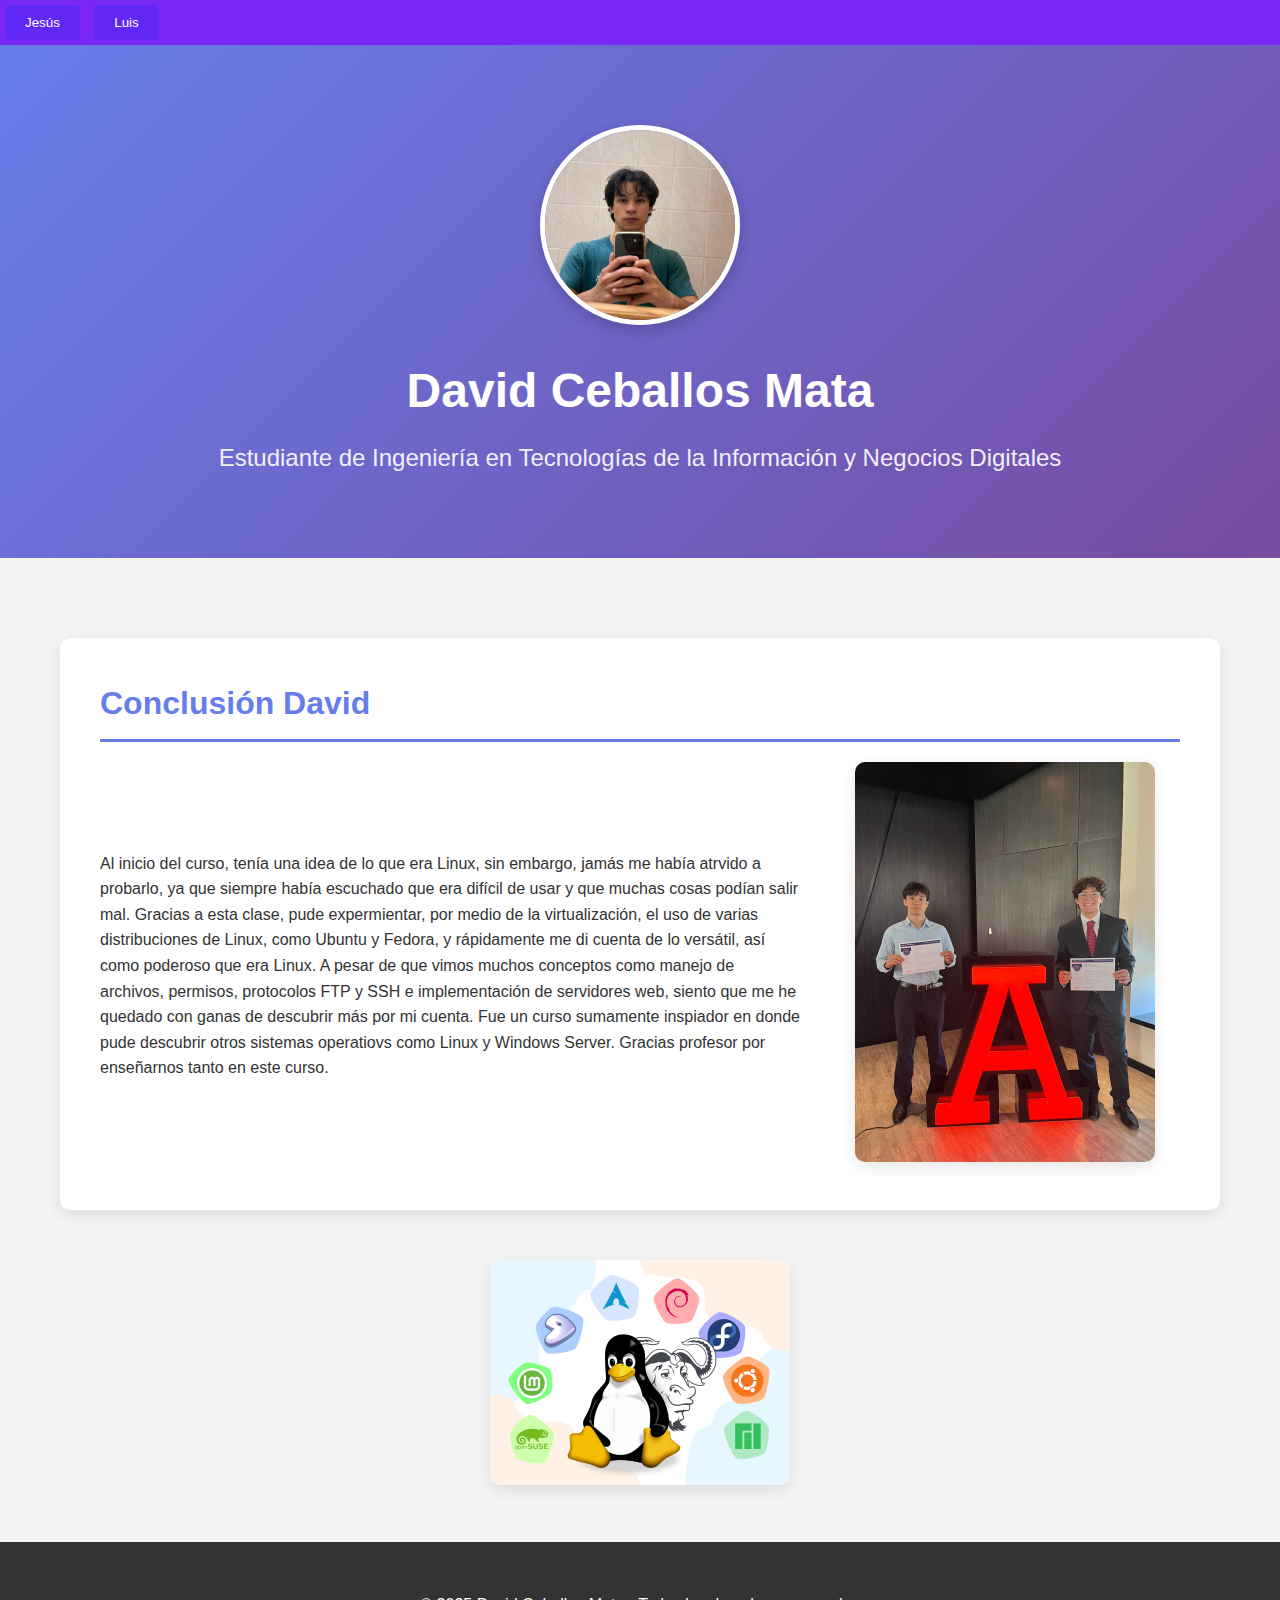
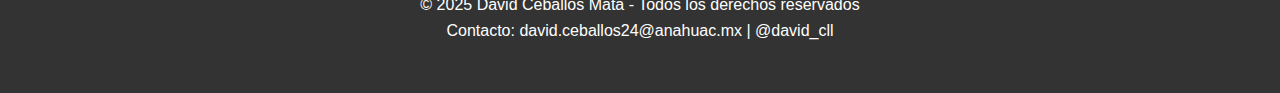
<file: davidPag/index.html>
<!DOCTYPE html>
<html lang="es">
<head>
    <meta charset="UTF-8">
    <meta name="viewport" content="width=device-width, initial-scale=1.0">
    <title>Conclusión Personal David</title>
    <!-- Vinculamos el CSS externo -->
    <link rel="stylesheet" href="../styles.css">
</head>
<body>
    <nav>
      <button onclick="location.href='../jesusPag/'">Jesús</button>
      <button onclick="location.href='../luisPag/'">Luis</button>
    </nav>
    <header>
        <div class="container">
            <img src="david01.jpg" alt="Mi foto de perfil" class="profile-img">
            <h1>David Ceballos Mata</h1>
            <p class="subtitle">Estudiante de Ingeniería en Tecnologías de la Información y Negocios Digitales</p>
        </div>
    </header>

    <div class="container">
        <!-- Sección Sobre Mí -->
        <section id="about">
            <h2>Conclusión David</h2>
            <div class="about-content">
                <div class="about-text">
                    <p>
                        Al inicio del curso, tenía una idea de lo que era Linux, sin embargo, jamás me había atrvido a probarlo, ya que siempre había escuchado que era difícil de usar y que muchas cosas podían salir mal.
                        Gracias a esta clase, pude expermientar, por medio de la virtualización, el uso de varias distribuciones de Linux, como Ubuntu y Fedora, y rápidamente me di cuenta de lo versátil, así como poderoso que era Linux.
                        A pesar de que vimos muchos conceptos como manejo de archivos, permisos, protocolos FTP y SSH e implementación de servidores web, siento que me he quedado con ganas de descubrir más por mi cuenta. Fue un curso sumamente inspiador 
                        en donde pude descubrir otros sistemas operatiovs como Linux y Windows Server. Gracias profesor por enseñarnos tanto en este curso.
                    </p>
                </div>
                <div class="about-image">
                    <img src="david02.jpg" alt="Foto sobre mí">
                </div>
            </div>
        </section>

        <!-- Sección Mis Ambiciones -->

        <!-- Galería de Fotos -->

    </div>
    <div class="about-image">
        <img src="Gnu-linux-distro-logos.svg.png" alt="Foto sobre mí">
    </div>
    <footer>
        <div class="container">
            <p>© 2025 David Ceballos Mata - Todos los derechos reservados</p>
            <p>Contacto: david.ceballos24@anahuac.mx | @david_cll</p>
        </div>
    </footer>
</body>
</html>
</file>
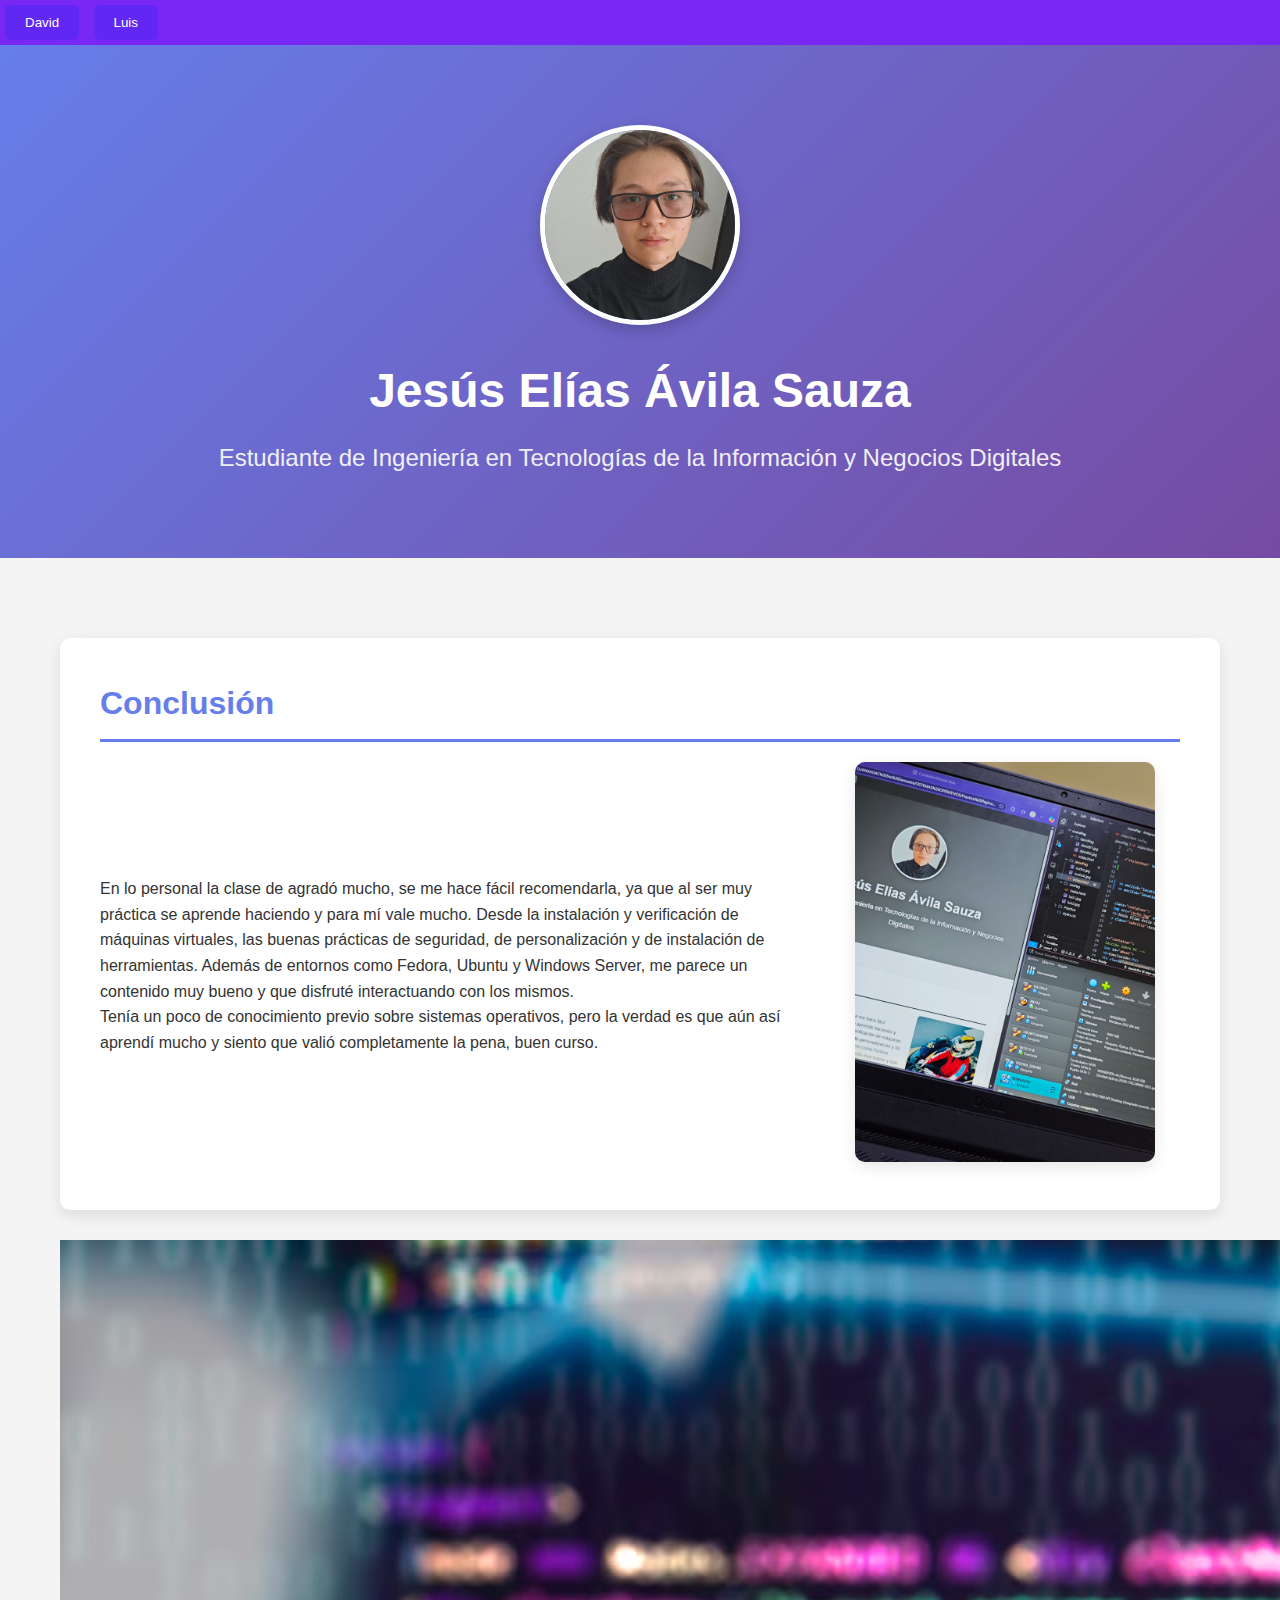
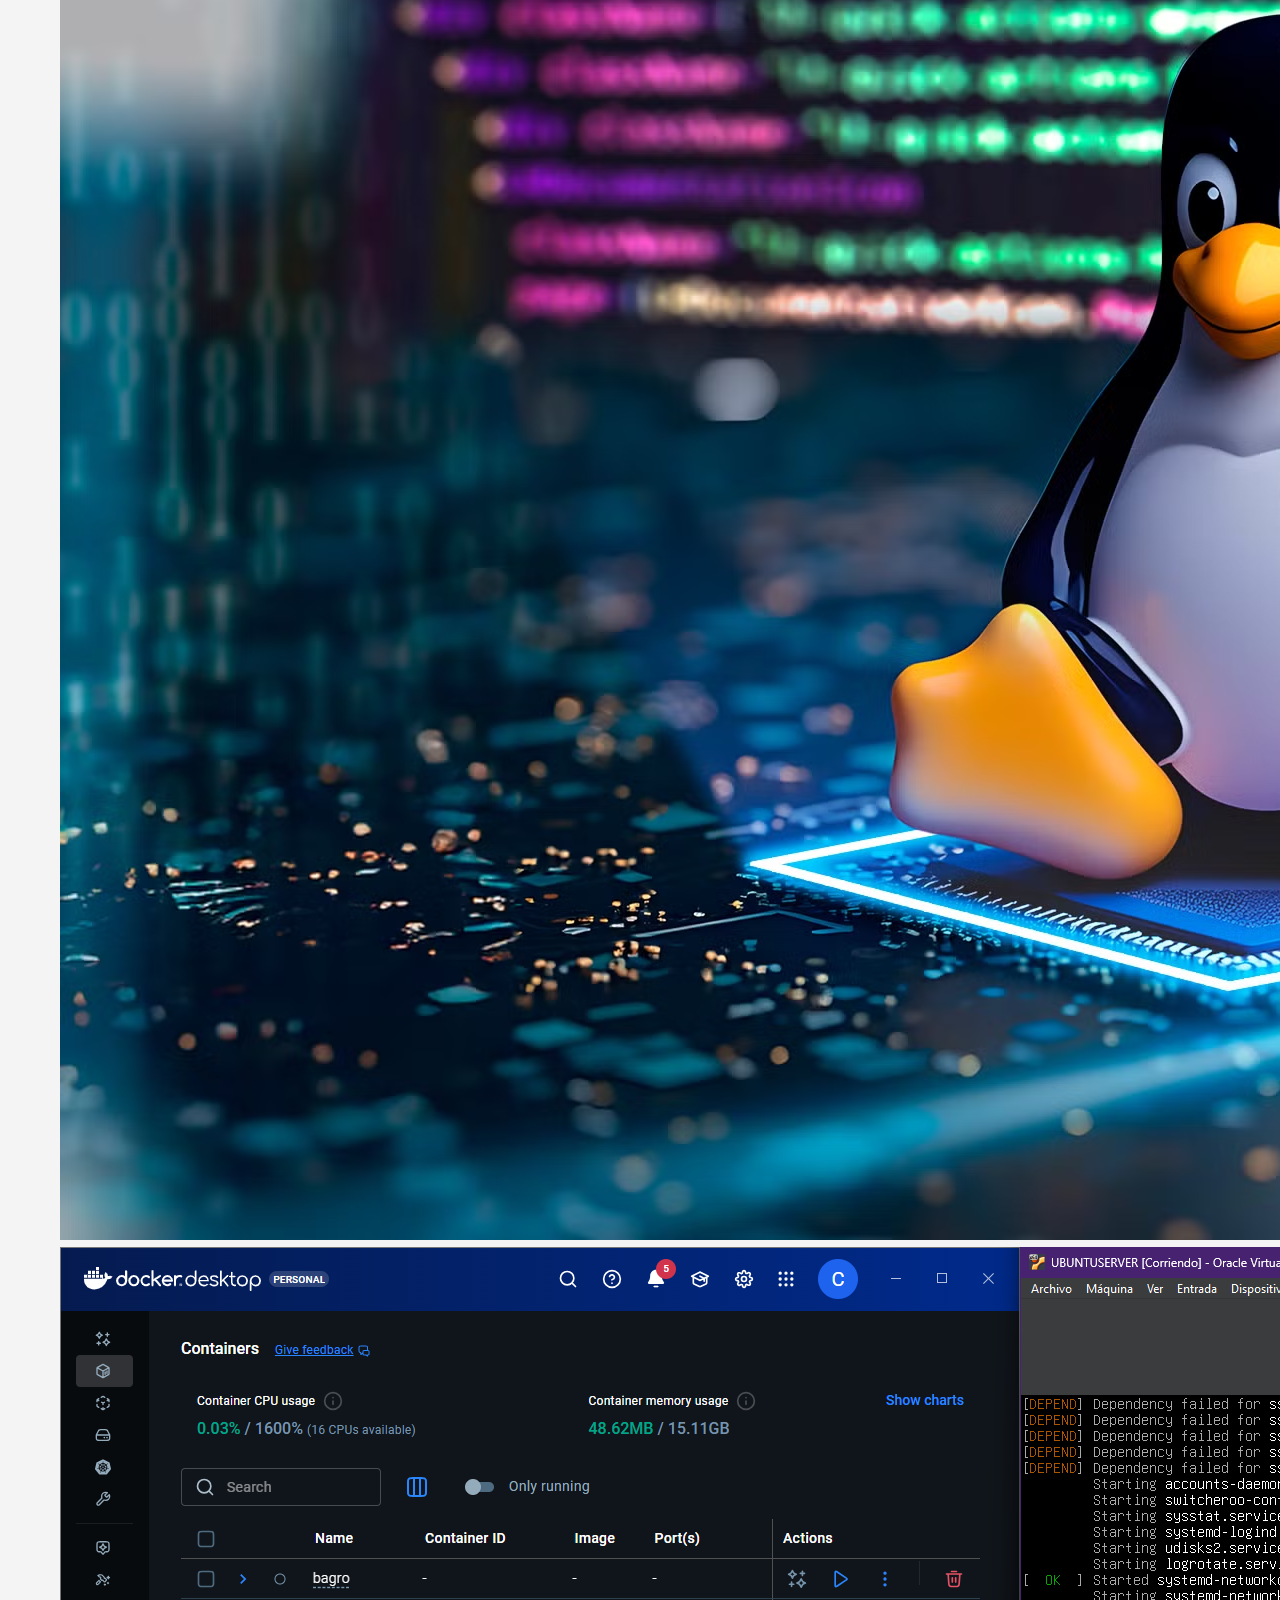
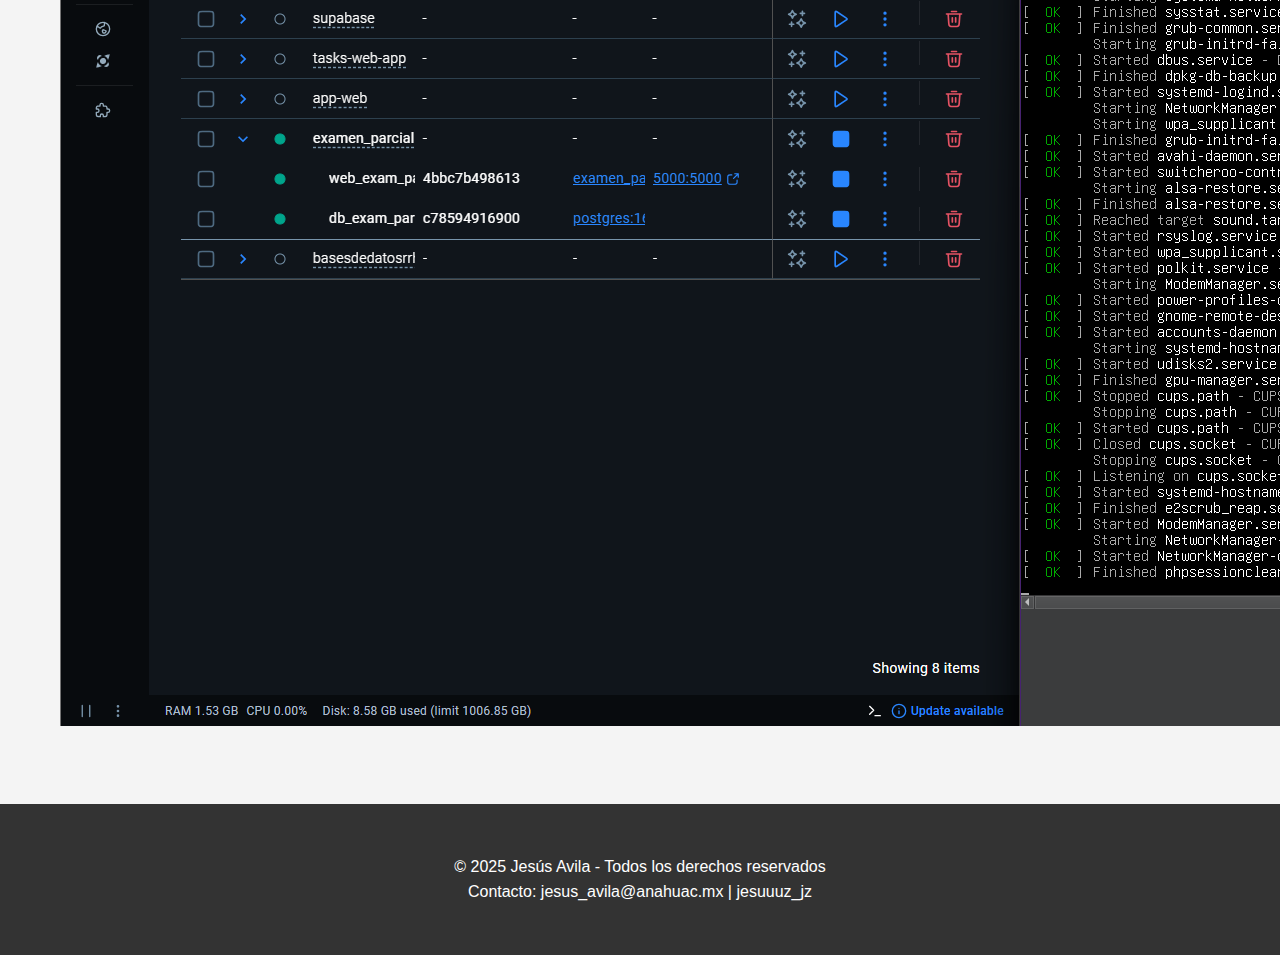
<file: jesusPag/index.html>
<!DOCTYPE html>
<html lang="es">

<head>
    <meta charset="UTF-8">
    <meta name="viewport" content="width=device-width, initial-scale=1.0">
    <title>Conclusión Personal Jesús</title>
    <!-- Vinculamos el CSS externo -->
    <link rel="stylesheet" href="../styles.css">
</head>

<body>
    <nav>
        <button onclick="location.href='../davidPag/'">David</button>
        <button onclick="location.href='../luisPag/'">Luis</button>
    </nav>
    <header>
        <div class="container">
            <img src="cucho.jpg" alt="Mi foto de perfil" class="profile-img">
            <h1>Jesús Elías Ávila Sauza</h1>
            <p class="subtitle">Estudiante de Ingeniería en Tecnologías de la Información y Negocios Digitales</p>
        </div>
    </header>

    <div class="container">
        <!-- Sección Sobre Mí -->
        <section id="about">
            <h2>Conclusión</h2>
            <div class="about-content">
                <div class="about-text">
                    <p> En lo personal la clase de agradó mucho, se me hace fácil recomendarla, ya que al ser muy
                        práctica se aprende haciendo y para mí vale mucho.
                        Desde la instalación y verificación de máquinas virtuales, las buenas prácticas de seguridad, de
                        personalización y de instalación de herramientas. Además de entornos como Fedora, Ubuntu y
                        Windows Server,
                        me parece un contenido muy bueno y que disfruté interactuando con los mismos.
                    <p> </p>
                    <p>Tenía un poco de conocimiento previo sobre sistemas operativos, pero la verdad es que
                        aún así aprendí mucho y siento que valió completamente la pena, buen curso.
                    </p>


                    </p>
                </div>
                <div class="about-image">
                    <img src="foto1.jpg" alt="Foto sobre mí">
                </div>

            </div>
        </section>

        <div class="bottom-images">
            <img src="image.png" alt="Foto sobre mí">
            <img src="image2.png" alt="Foto sobre mí">
        </div>

    </div>
    <footer>
        <div class="container">
            <p>© 2025 Jesús Avila - Todos los derechos reservados</p>
            <p>Contacto: jesus_avila@anahuac.mx | jesuuuz_jz</p>
        </div>
    </footer>
</body>

</html>
</file>
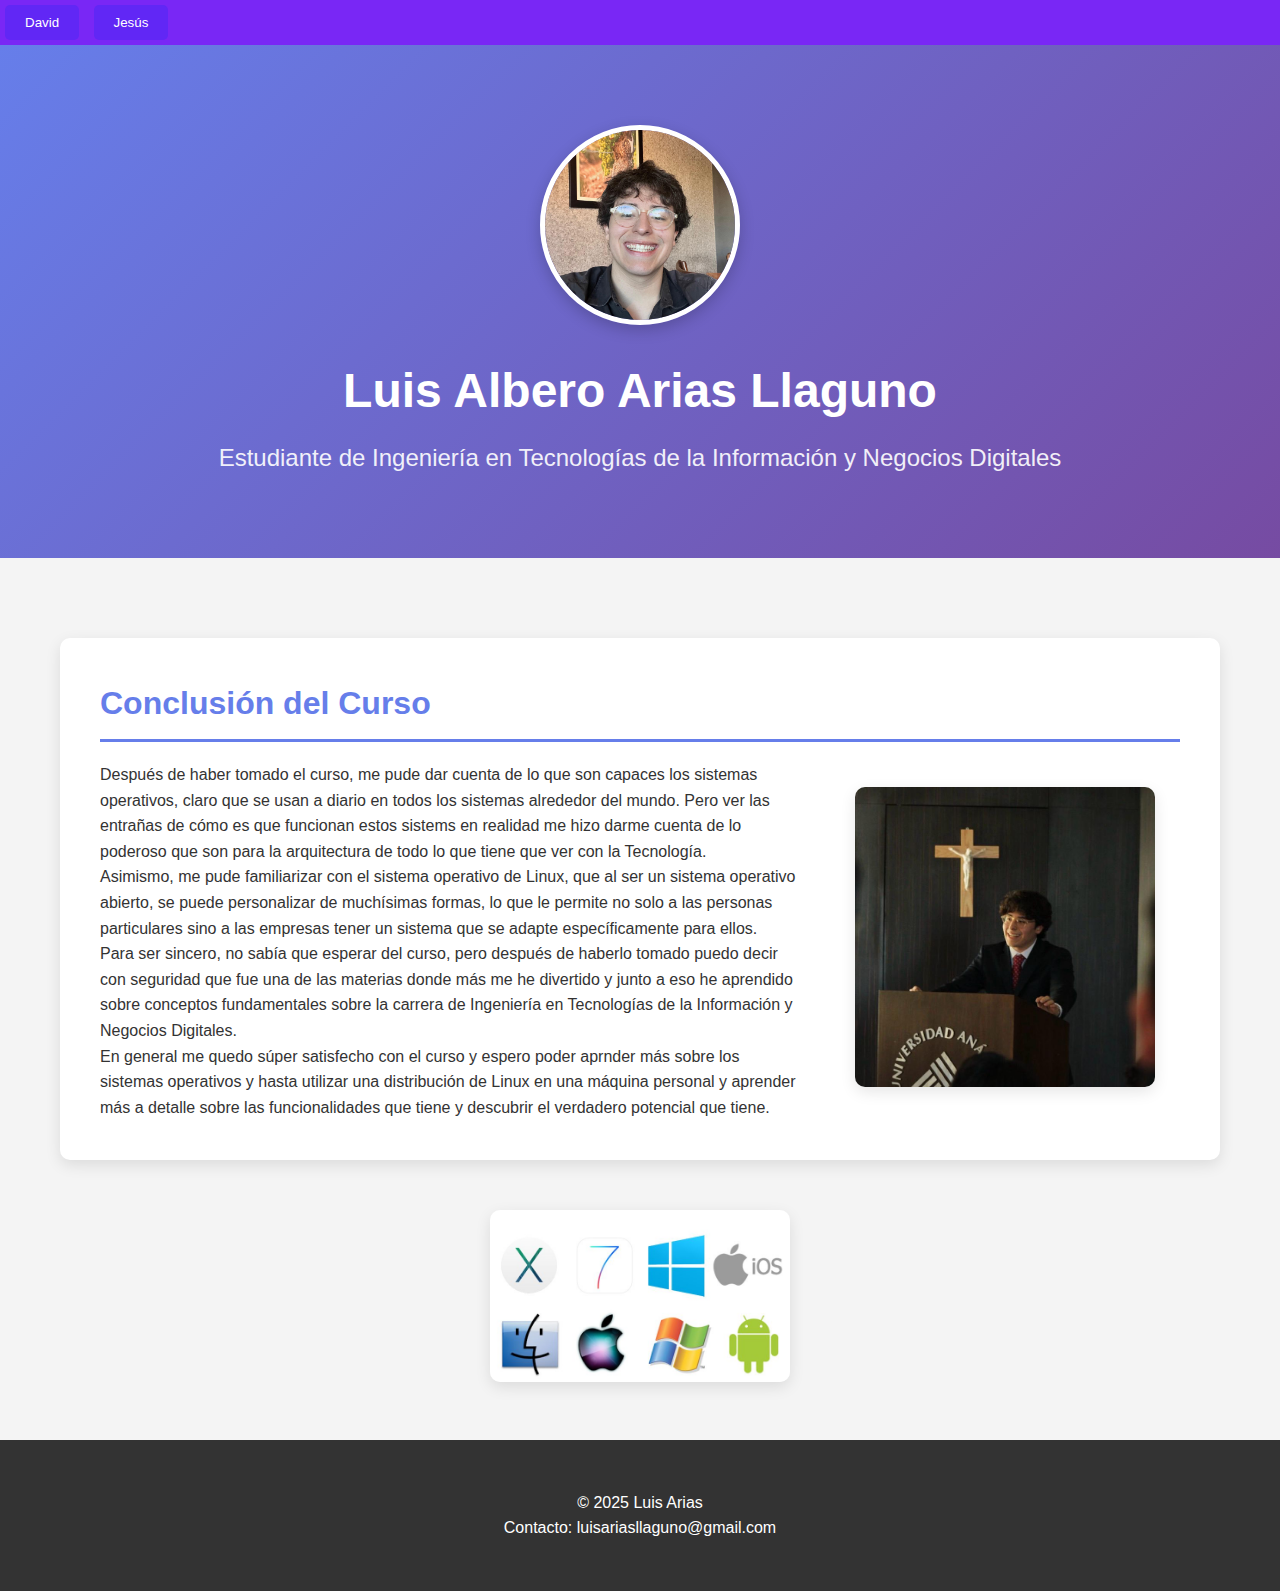
<file: luisPag/index.html>
<!DOCTYPE html>
<html lang="es">
<head>
    <meta charset="UTF-8">
    <meta name="viewport" content="width=device-width, initial-scale=1.0">
    <title>Conclusión Perosnal Luis</title>
    <!-- Vinculamos el CSS externo -->
    <link rel="stylesheet" href="../styles.css">
</head>
<body>
    <nav>
      <button onclick="location.href='../davidPag/'">David</button>
      <button onclick="location.href='../jesusPag/'">Jesús</button>
    </nav>
    <header>
        <div class="container">
            <img src="luis1.jpg" alt="Mi foto de perfil chida ping pong" class="profile-img">
            <h1>Luis Albero Arias Llaguno</h1>
            <p class="subtitle">Estudiante de Ingeniería en Tecnologías de la Información y Negocios Digitales</p>
        </div>
    </header>

    <div class="container">
        <!-- Comentario del curso -->
        <section id="about">
            <h2>Conclusión del Curso</h2>
            <div class="about-content">
                <div class="about-text">
                    <p>Después de haber tomado el curso, me pude dar cuenta de lo que son capaces los sistemas operativos, claro que se usan a diario en todos los sistemas alrededor del mundo. Pero ver las entrañas de cómo es que funcionan estos sistems en realidad me hizo darme cuenta de lo poderoso que son para la arquitectura de todo lo que tiene que ver con la Tecnología.</p>
                    <p>Asimismo, me pude familiarizar con el sistema operativo de Linux, que al ser un sistema operativo abierto, se puede personalizar de muchísimas formas, lo que le permite no solo a las personas particulares sino a las empresas tener un sistema que se adapte específicamente para ellos.</p>                    
                    <p>Para ser sincero, no sabía que esperar del curso, pero después de haberlo tomado puedo decir con seguridad que fue una de las materias donde más me he divertido y junto a eso he aprendido sobre conceptos fundamentales sobre la carrera de Ingeniería en Tecnologías de la Información y Negocios Digitales.</p>
                    <p>En general me quedo súper satisfecho con el curso y espero poder aprnder más sobre los sistemas operativos y hasta utilizar una distribución de Linux en una máquina personal y aprender más a detalle sobre las funcionalidades que tiene y descubrir el verdadero potencial que tiene. </p>
                </div>
                <div class="about-image">
                    <img src="luis2.jpg" alt="Foto sobre mí">
                </div>
            </div>
        </section>

    </div>
    <div class="about-image">
        <img src="so.jpg" alt="Foto sobre mí">
    </div>

    <footer>
        <div class="container">
            <p>© 2025 Luis Arias</p>
            <p>Contacto: luisariasllaguno@gmail.com</p>
        </div>
    </footer>
</body>
</html>
</file>
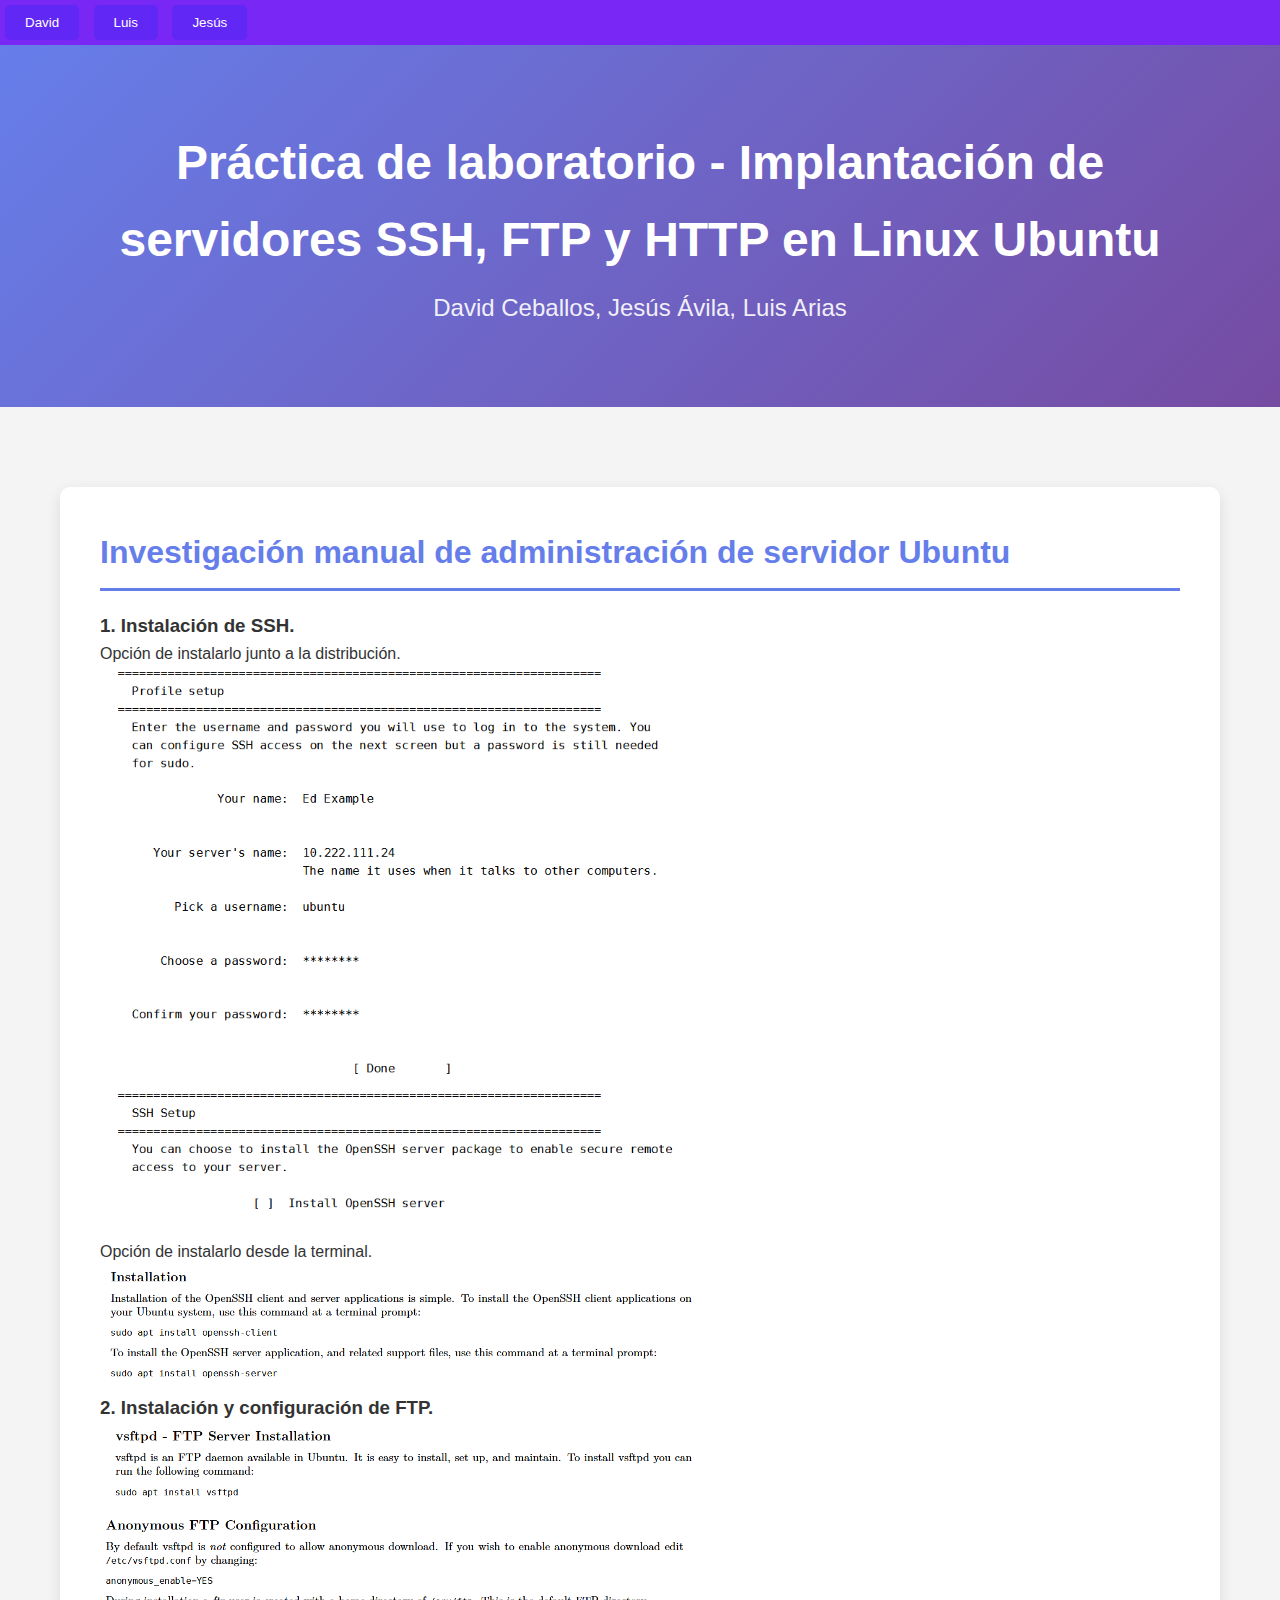
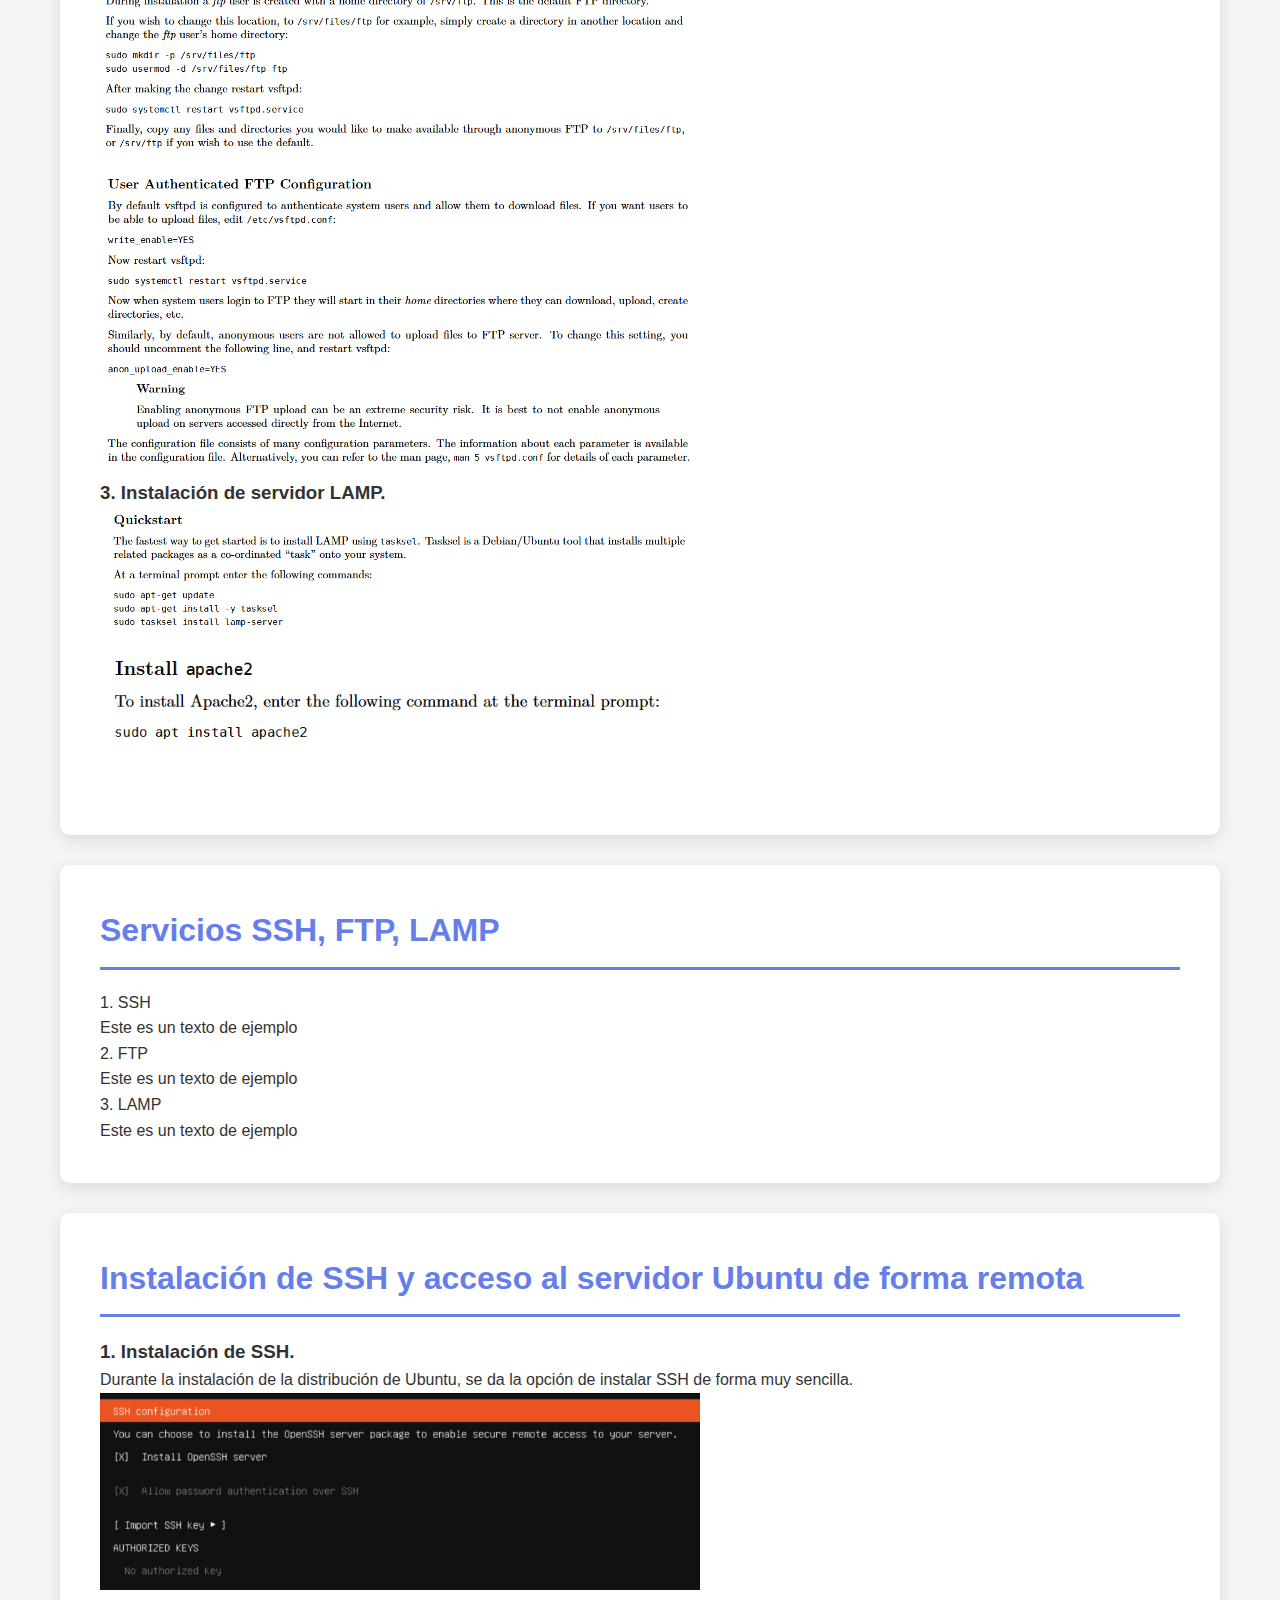
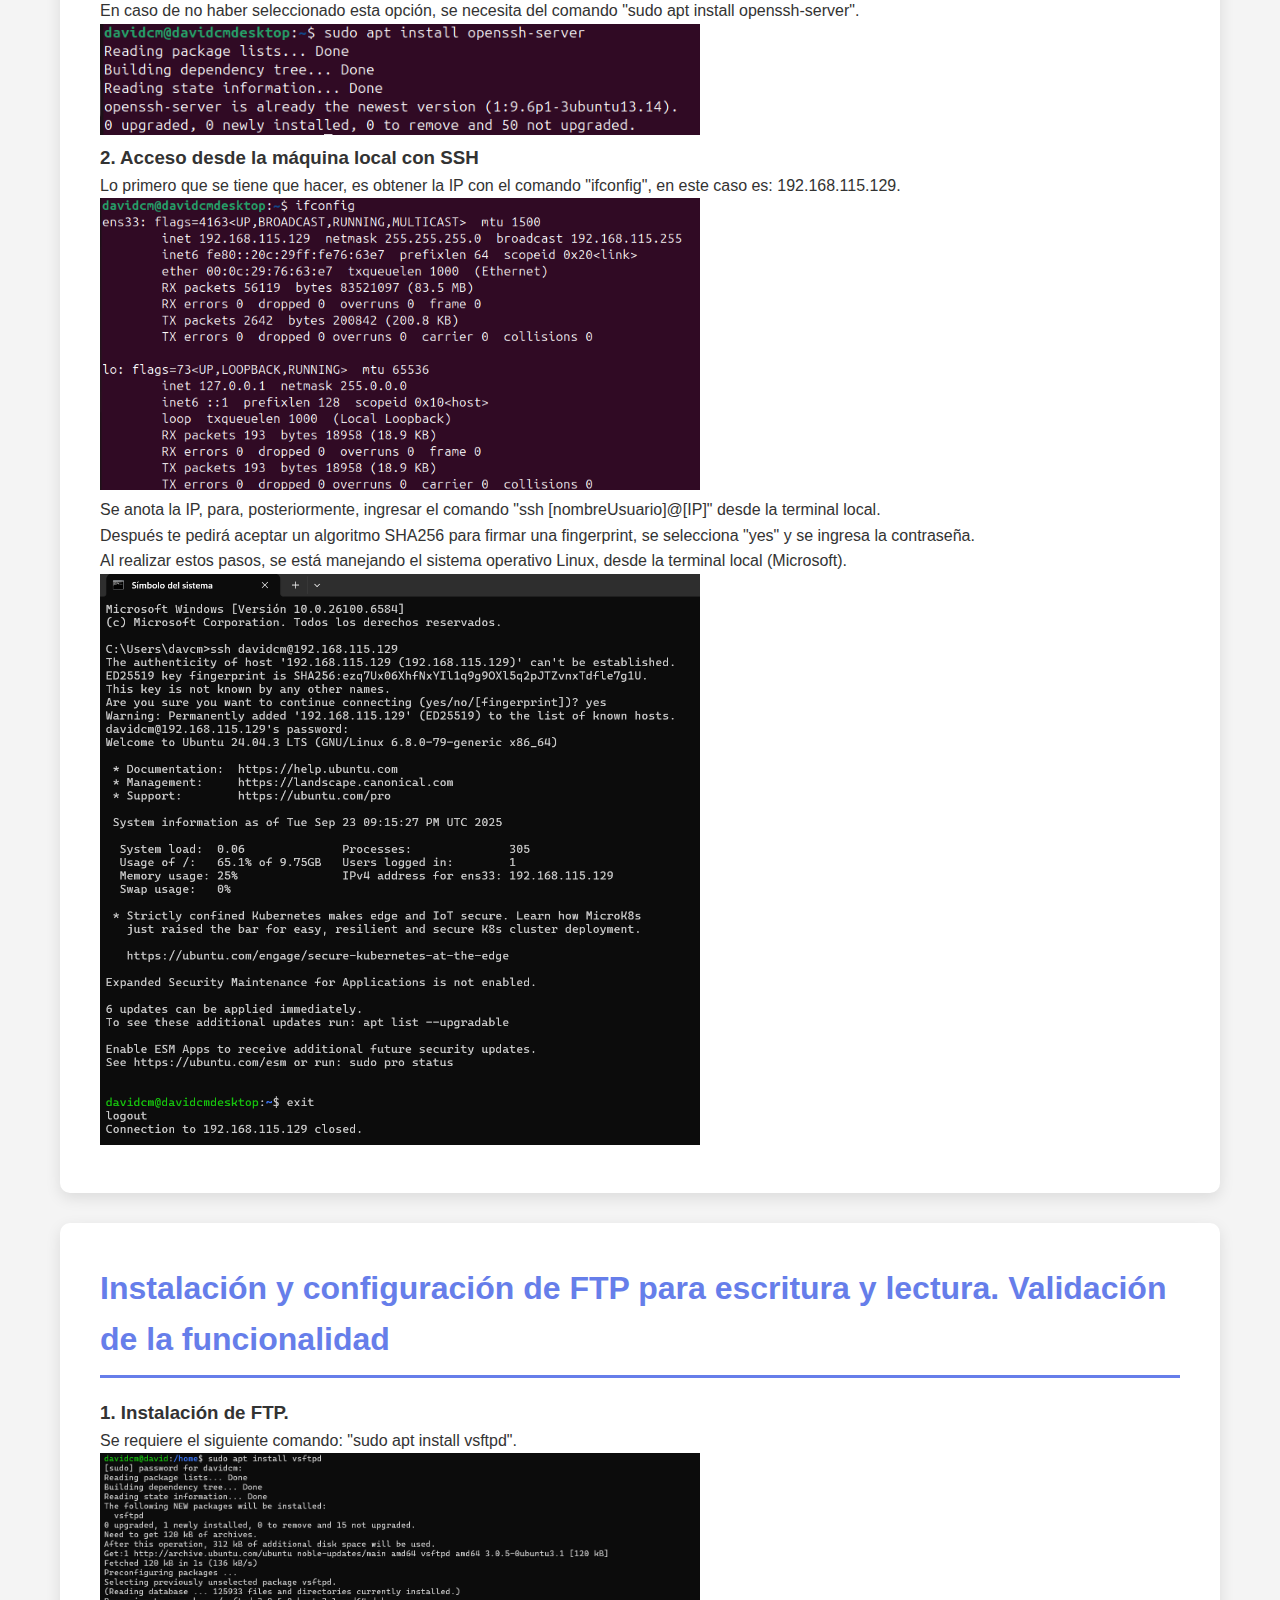
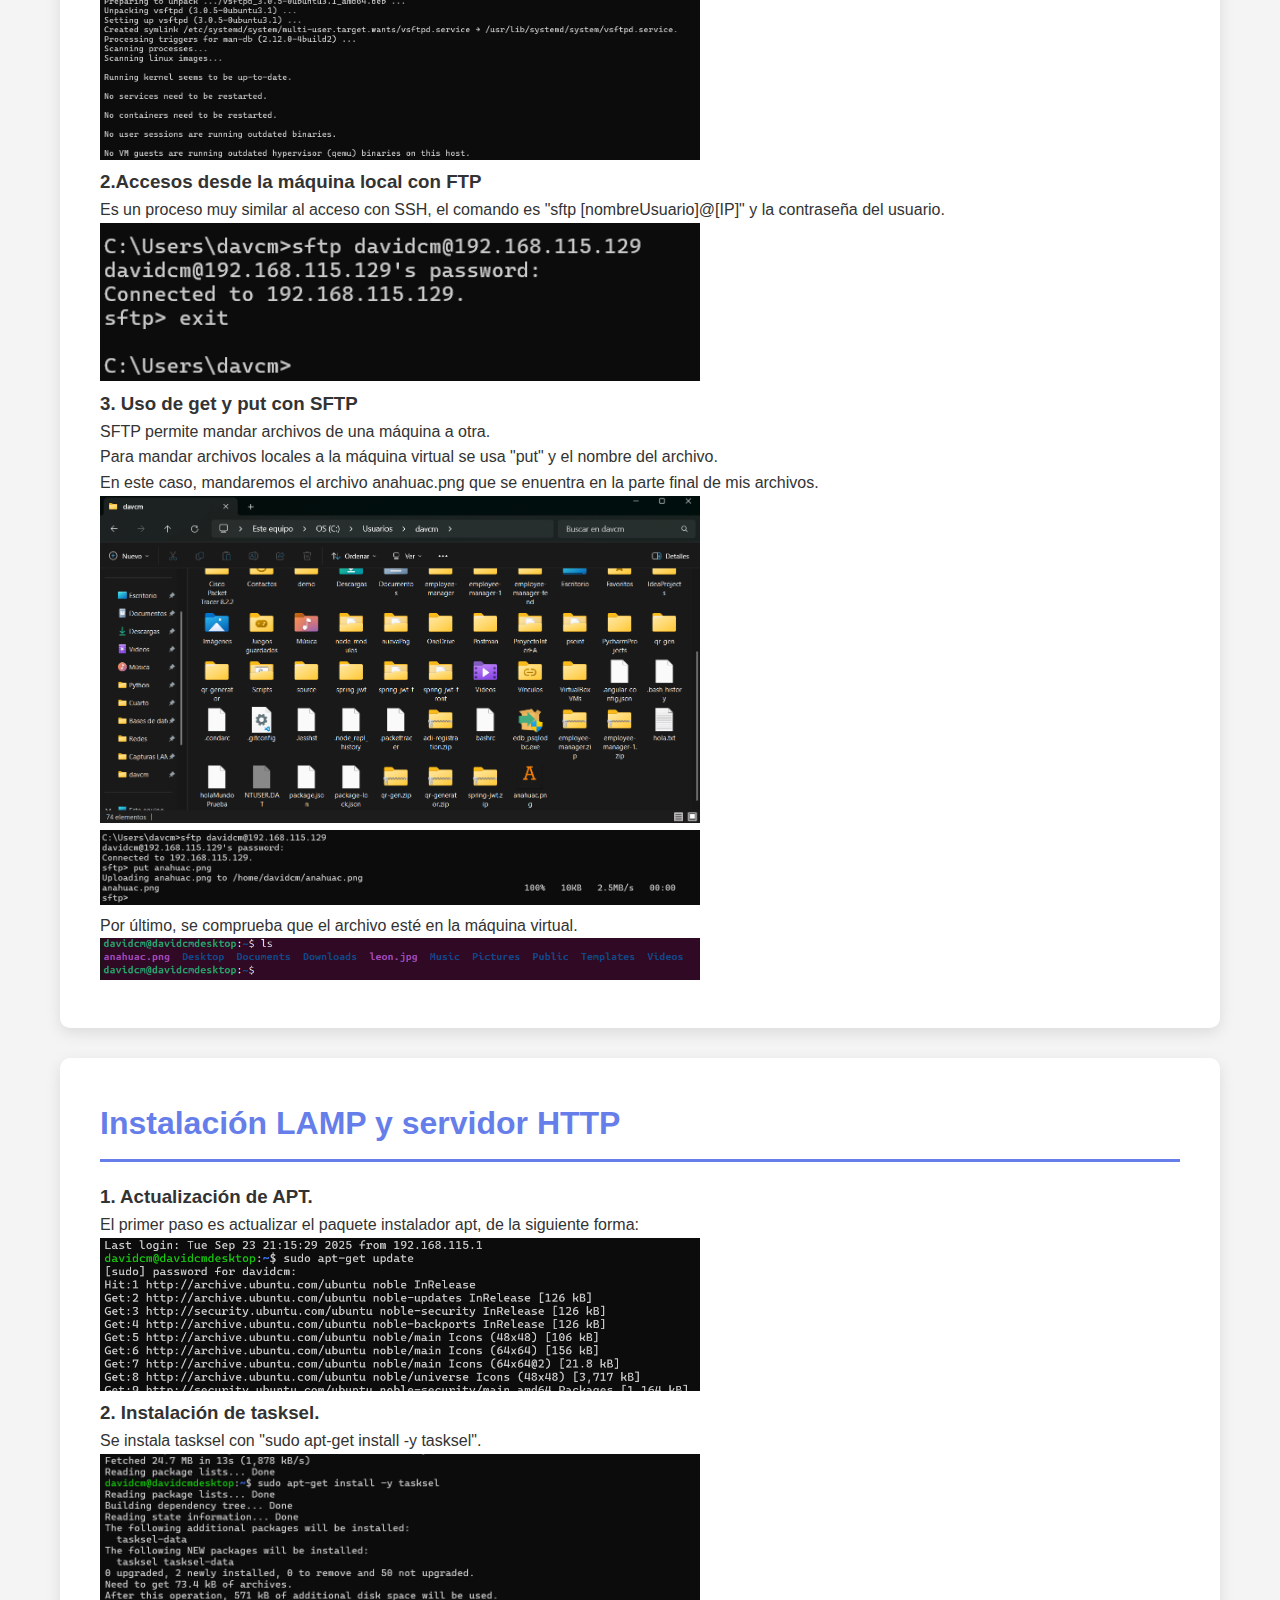
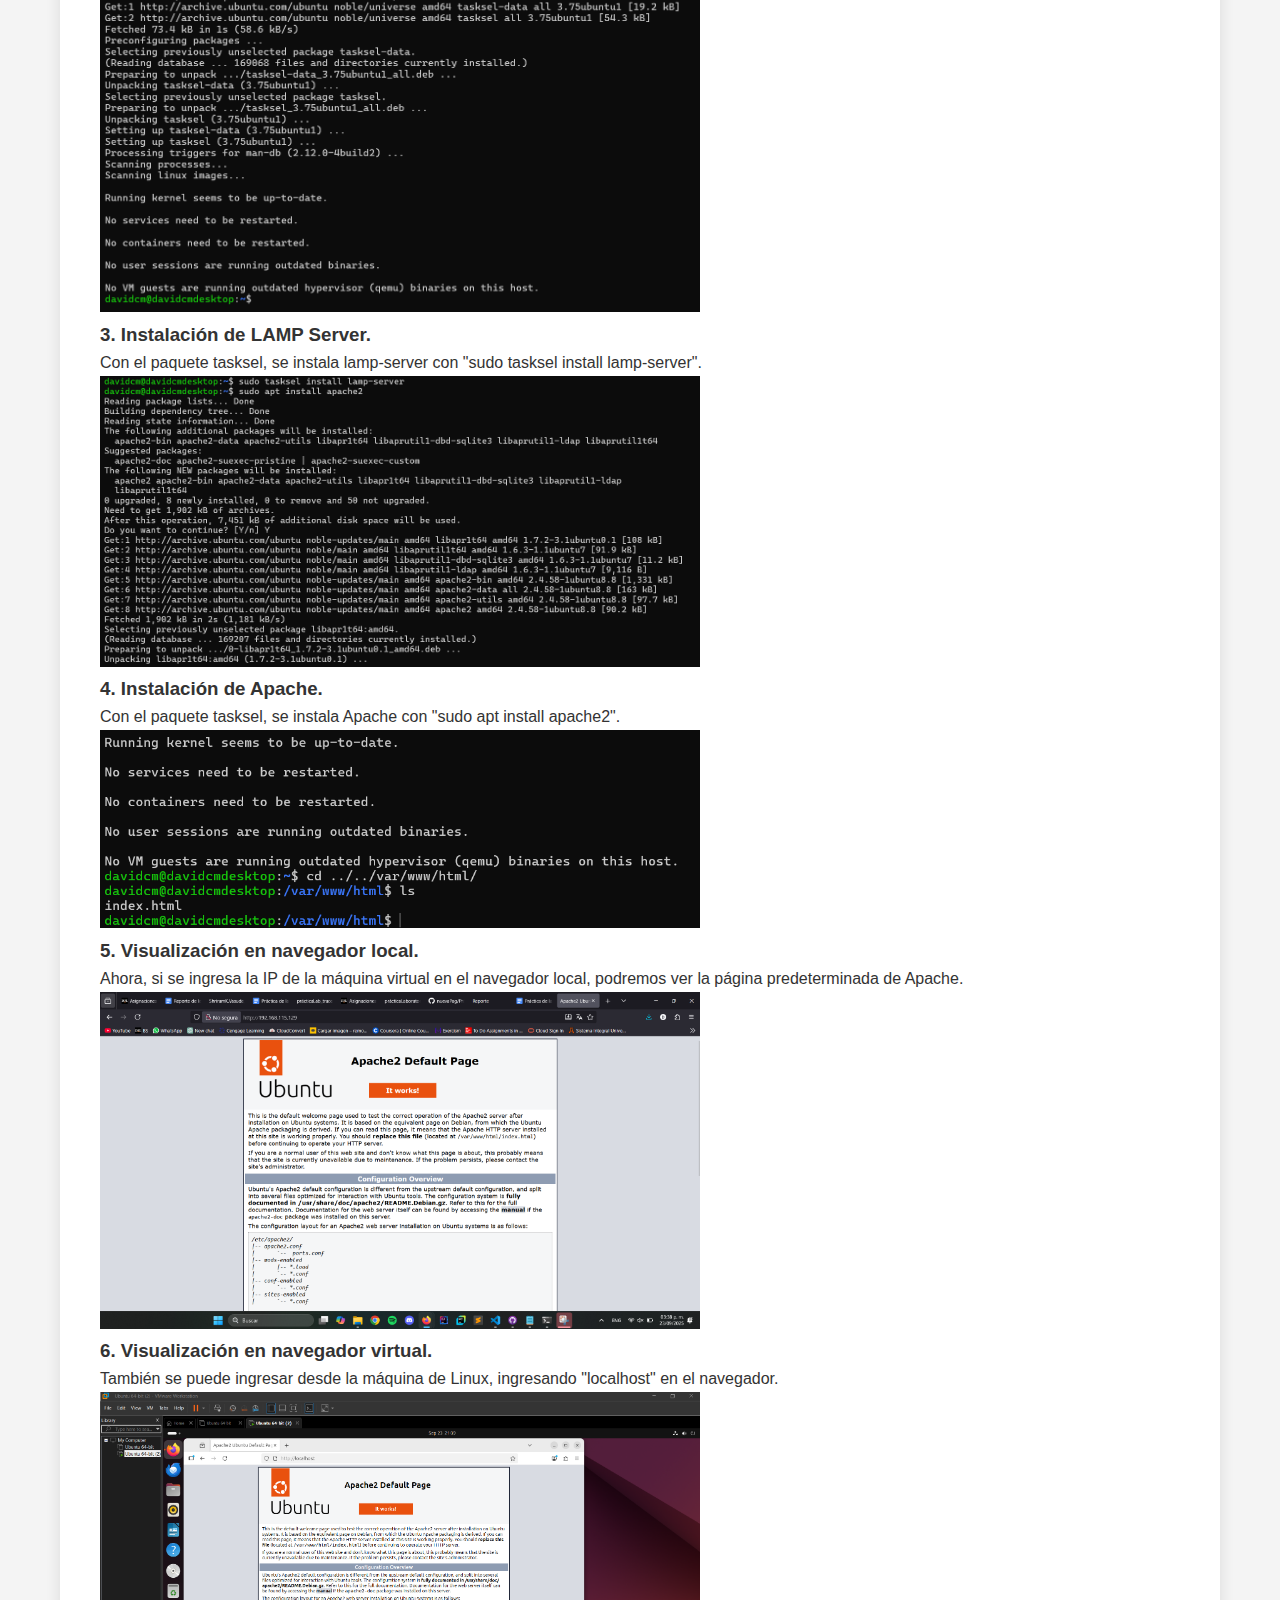
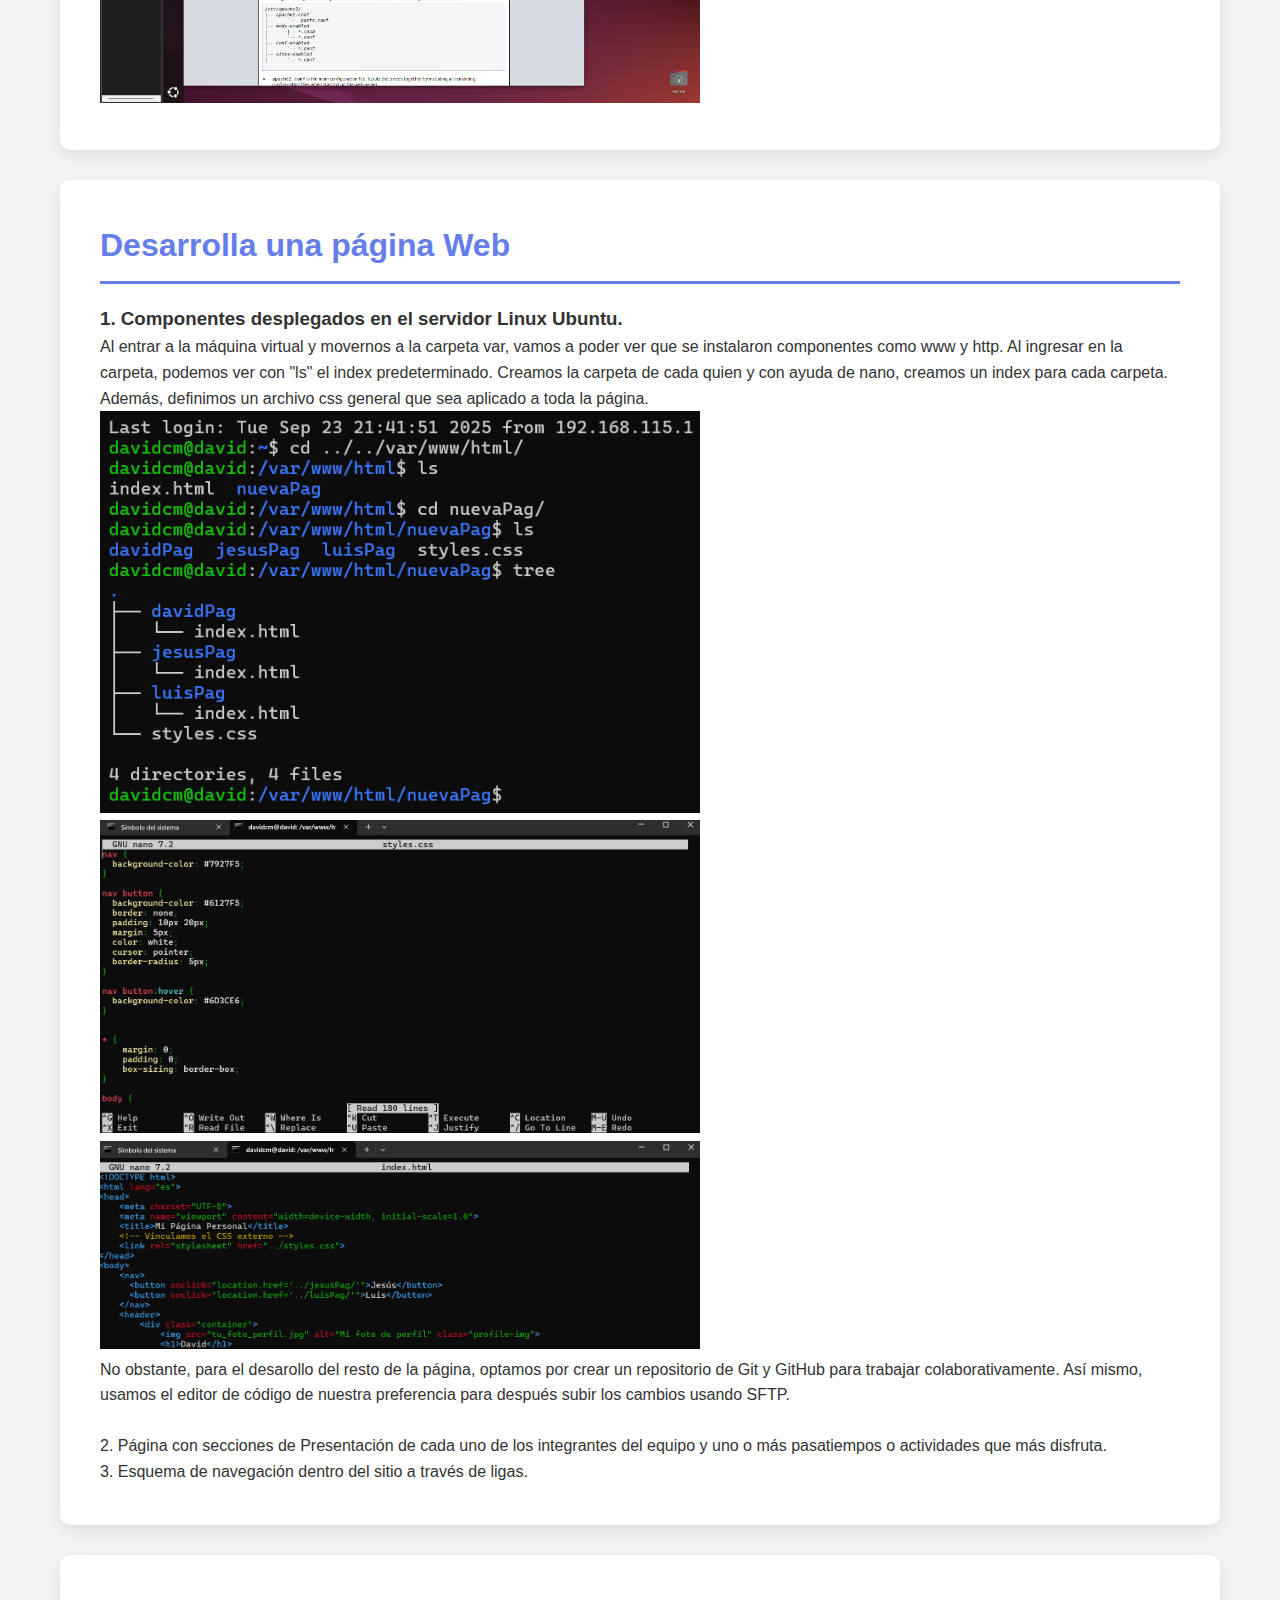
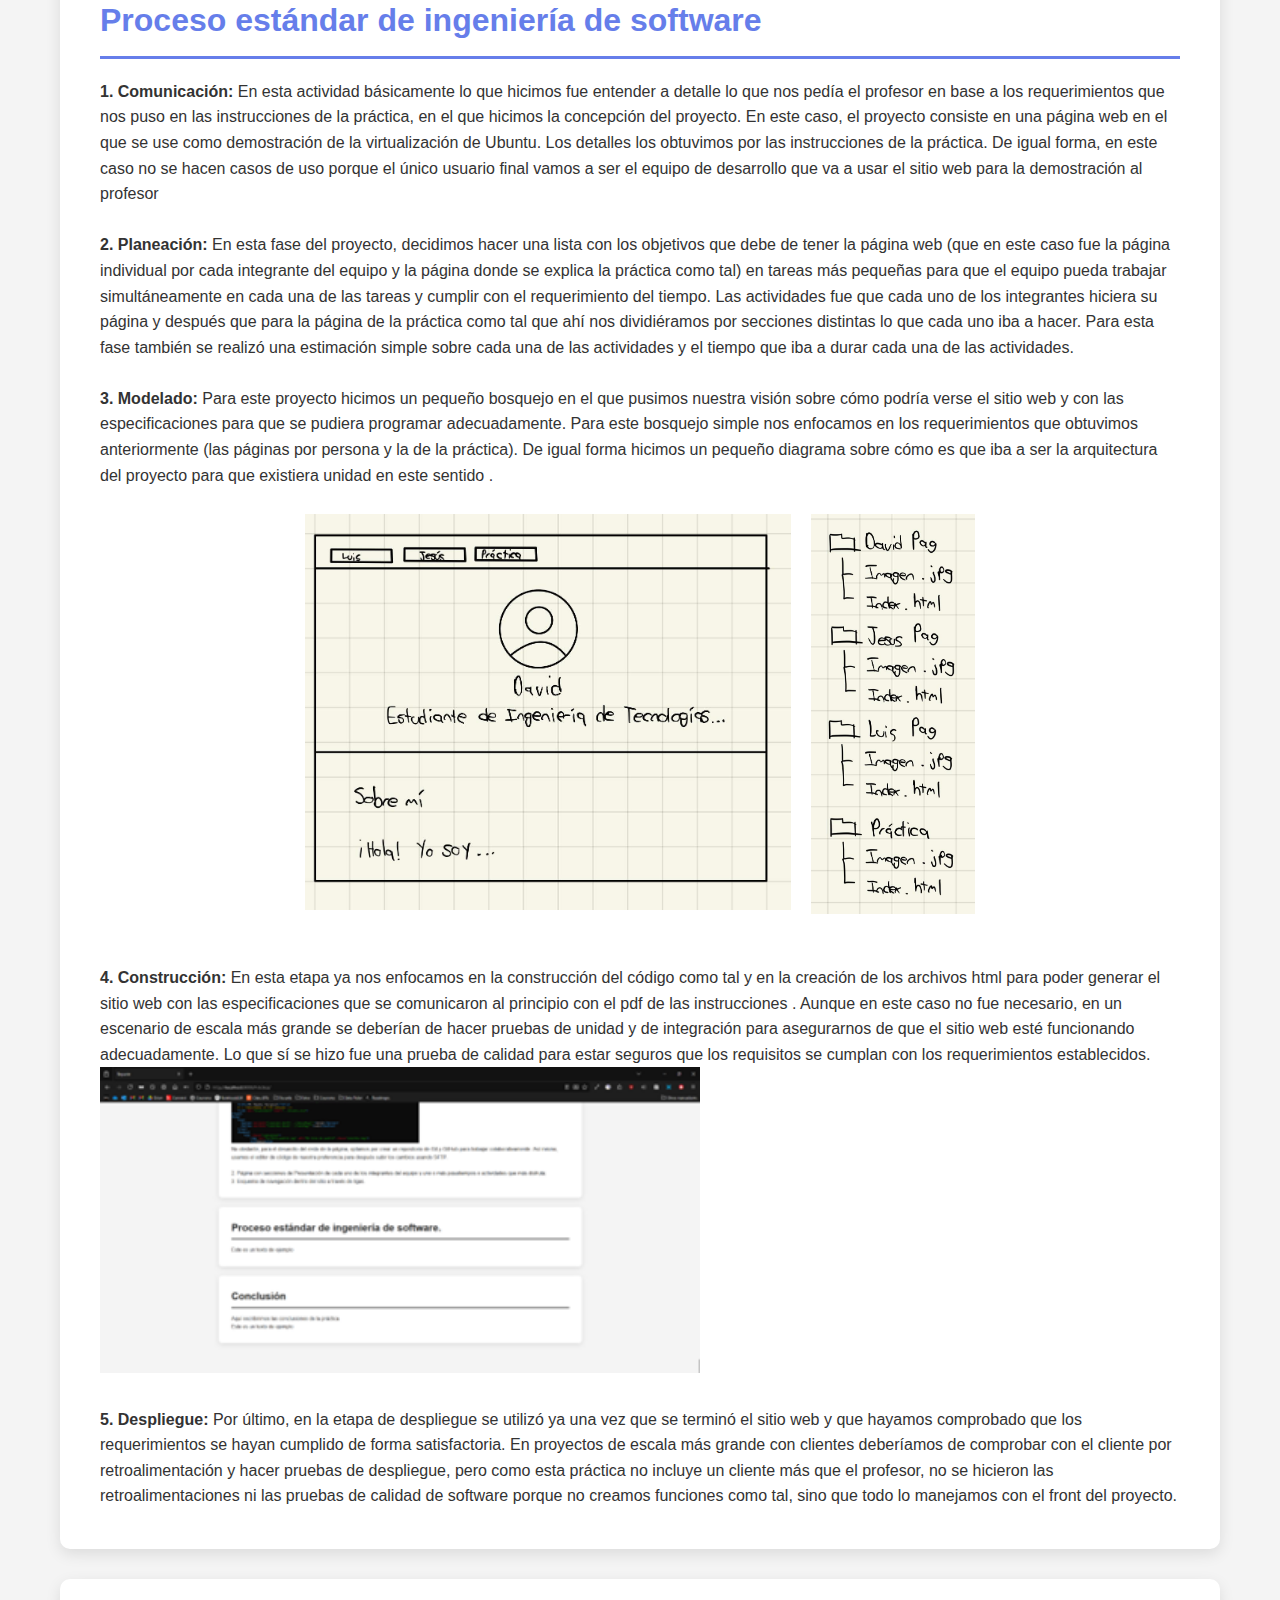
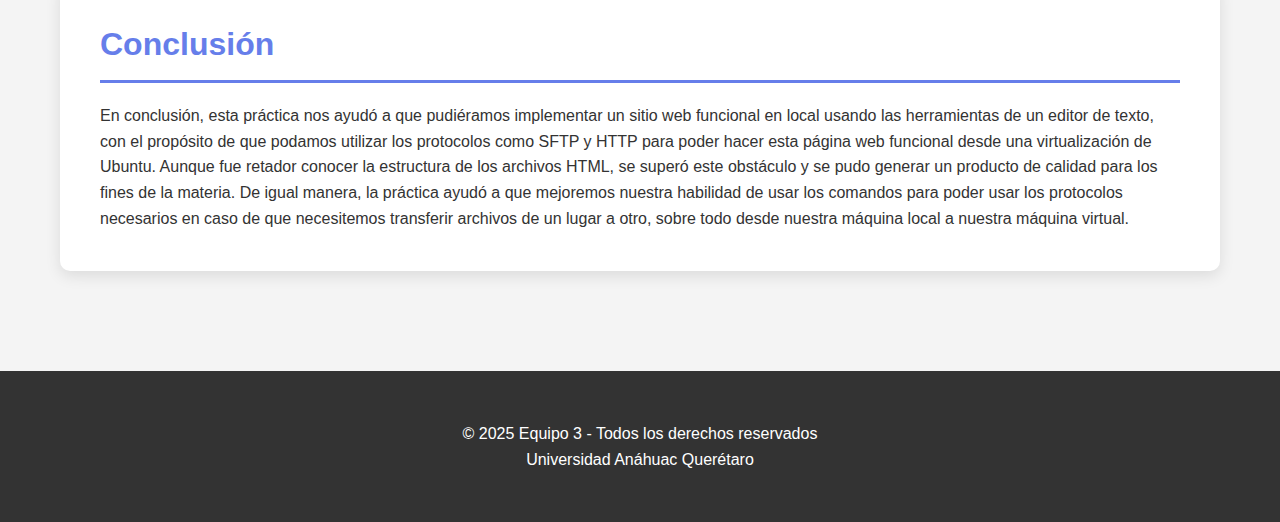
<file: Práctica/index.html>
<!DOCTYPE html>
<html lang="es">
<head>
    <meta charset="UTF-8">
    <meta name="viewport" content="width=device-width, initial-scale=1.0">
    <title>Reporte</title>
    <!-- Vinculamos el CSS externo -->
    <link rel="stylesheet" href="../styles.css">
</head>
<body>
    <nav>
      <button onclick="location.href='../davidPag/'">David</button>
      <button onclick="location.href='../luisPag/'">Luis</button>
      <button onclick="location.href='../jesusPag/'">Jesús</button>
    </nav>
    <header>
        <div class="container">            
            <h1>Práctica de laboratorio - Implantación de servidores SSH, FTP y HTTP en Linux Ubuntu</h1>
            <p class="subtitle">David Ceballos, Jesús Ávila, Luis Arias</p>
        </div>
    </header>

    <div class="container">        
        <section id="part1">
            <h2>Investigación manual de administración de servidor Ubuntu</h2>
            <div class="part1-content">
                <div class="part1-text">
                    <h3>1. Instalación de SSH.</h3>
                    <p>Opción de instalarlo junto a la distribución.</p>
                    <img src="imagenes/manual01.png" width="600"><br>
                    <p>Opción de instalarlo desde la terminal.</p>
                    <img src="imagenes/manual02.png" width="600"><br>

                    <h3>2. Instalación y configuración de FTP.</h3>
                    <img src="imagenes/manual03.png" width="600"><br>
                    <img src="imagenes/manual06.png" width="600"><br>
                    <img src="imagenes/manual07.png" width="600"><br>
                    
                    <h3>3. Instalación de servidor LAMP.</h3>
                    <img src="imagenes/manual04.png" width="600"><br>
                    <img src="imagenes/manual05.png" width="600"><br>
                </div>              
            </div>
        </section>

        <section id="part2">
            <h2>Servicios SSH, FTP, LAMP</h2>
            <div class="part2-content">
                <div class="part2-text">
                    <p>1. SSH</p>
                    <p>Este es un texto de ejemplo</p>
                    <p>2. FTP</p>
                    <p>Este es un texto de ejemplo</p>
                    <p>3. LAMP</p>
                    <p>Este es un texto de ejemplo</p>
                </div>
            </div>
        </section>


        <section id="part3">
            <h2>Instalación de SSH y acceso al servidor Ubuntu de forma remota</h2>
            <div class="part3-content">
                <div class="part3-text">
                    <h3>1. Instalación de SSH.</h3>
                    <p>Durante la instalación de la distribución de Ubuntu, se da la opción de instalar SSH de forma muy sencilla.</p>
                    <img src="imagenes/installSSH01.png" width="600"><br>
                    <p>En caso de no haber seleccionado esta opción, se necesita del comando "sudo apt install openssh-server".</p>
                    <img src="imagenes/installSSH02.png" width="600"><br>

                    <h3>2. Acceso desde la máquina local con SSH</h3>
                    <p>Lo primero que se tiene que hacer, es obtener la IP con el comando "ifconfig", en este caso es: 192.168.115.129.</p>
                    <img src="imagenes/obtenerIP.png" width="600"><br>
                    <p>Se anota la IP, para, posteriormente, ingresar el comando "ssh [nombreUsuario]@[IP]" desde la terminal local.</p>
                    <p>Después te pedirá aceptar un algoritmo SHA256 para firmar una fingerprint, se selecciona "yes" y se ingresa la contraseña.</p>
                    <p>Al realizar estos pasos, se está manejando el sistema operativo Linux, desde la terminal local (Microsoft).</p>
                    <img src="imagenes/accesoRemotoSSH.png" width="600"><br>
                </div>
            </div>
        </section>

        <section id="part4">
            <h2>Instalación y configuración de FTP para escritura y lectura. Validación de la funcionalidad</h2>
            <div class="part4-content">
                <div class="part4-text">
                    <h3>1. Instalación de FTP.</h3>
                    <p>Se requiere el siguiente comando: "sudo apt install vsftpd".</p>
                    <img src="imagenes/installFTP.png" width="600"><br>
                    
                    <h3>2.Accesos desde la máquina local con FTP</h3>
                    <p>Es un proceso muy similar al acceso con SSH, el comando es "sftp [nombreUsuario]@[IP]" y la contraseña del usuario.</p>
                    <img src="imagenes/accesoRemotoSFTP.png" width="600"><br>

                    <h3>3. Uso de get y put con SFTP</h3>
                    <p>SFTP permite mandar archivos de una máquina a otra.</p>
                    <p>Para mandar archivos locales a la máquina virtual se usa "put" y el nombre del archivo.</p>
                    <p>En este caso, mandaremos el archivo anahuac.png que se enuentra en la parte final de mis archivos.</p>
                    <img src="imagenes/put01.png" width="600"><br>
                    <img src="imagenes/put02.png" width="600"><br>
                    <p>Por último, se comprueba que el archivo esté en la máquina virtual.</p>
                    <img src="imagenes/put03.png" width="600"><br>
                </div>
            </div>
        </section>

        <section id="part5">
            <h2>Instalación LAMP y servidor HTTP</h2>
            <div class="part5-content">
                <div class="part5-text">
                    <h3>1. Actualización de APT.</h3>
                    <p>El primer paso es actualizar el paquete instalador apt, de la siguiente forma:</p>
                    <img src="imagenes/lamp01.png" width="600"><br>
                    
                    
                    <h3>2. Instalación de tasksel.</h3>
                    <p>Se instala tasksel con "sudo apt-get install -y tasksel".</p>
                    <img src="imagenes/lamp02.png" width="600"><br>

                    <h3>3. Instalación de LAMP Server.</h3>
                    <p>Con el paquete tasksel, se instala lamp-server con "sudo tasksel install lamp-server".</p>
                    <img src="imagenes/lamp03.png" width="600"><br>

                    <h3>4. Instalación de Apache.</h3>
                    <p>Con el paquete tasksel, se instala Apache con "sudo apt install apache2".</p>
                    <img src="imagenes/lamp04.png" width="600"><br>

                    <h3>5. Visualización en navegador local.</h3>
                    <p>Ahora, si se ingresa la IP de la máquina virtual en el navegador local, podremos ver la página predeterminada de Apache.</p>
                    <img src="imagenes/lamp05.png" width="600"><br>

                    <h3>6. Visualización en navegador virtual.</h3>
                    <p>También se puede ingresar desde la máquina de Linux, ingresando "localhost" en el navegador.</p>
                    <img src="imagenes/lamp06.png" width="600"><br>
                </div>
            </div>
        </section>

        <section id="part6">
            <h2>Desarrolla una página Web</h2>
            <div class="part6-content">
                <div class="part6-text">
                    <h3>1. Componentes desplegados en el servidor Linux Ubuntu.</h3>
                    <p>
                        Al entrar a la máquina virtual y movernos a la carpeta var, vamos a poder ver que se instalaron componentes como www y http. Al ingresar en la carpeta, podemos ver con "ls" el index predeterminado.
                        Creamos la carpeta de cada quien y con ayuda de nano, creamos un index para cada carpeta. Además, definimos un archivo css general que sea aplicado a toda la página.
                    </p>
                    <img src="imagenes/pag01.png" width="600"><br>
                    <img src="imagenes/pag02.png" width="600"><br>
                    <img src="imagenes/pag03.png" width="600"><br>
                    <p>No obstante, para el desarollo del resto de la página, optamos por crear un repositorio de Git y GitHub para trabajar colaborativamente. Así mismo, usamos el editor de código de nuestra preferencia para después subir los cambios usando SFTP.</p>
                    
                    <br>
                    <p>2. Página con secciones de Presentación de cada uno de los integrantes del equipo y uno o más pasatiempos o actividades que más disfruta.</p>
                    <p>3. Esquema de navegación dentro del sitio a través de ligas.</p>
                </div>
            </div>
        </section>

        <section id="part7">
            <h2>Proceso estándar de ingeniería de software</h2>
            <div class="part7-content">
                <div class="part7-text">                    
                    <p><strong>1. Comunicación:</strong> En esta actividad básicamente lo que hicimos fue entender a detalle lo que nos pedía el profesor en base a los requerimientos que nos puso en las instrucciones de la práctica, en el que hicimos la concepción del proyecto. En este caso, el proyecto consiste en una página web en el que se use como demostración de la virtualización de Ubuntu. Los detalles los obtuvimos por las instrucciones de la práctica. De igual forma, en este caso no se hacen casos de uso porque el único usuario final vamos a ser el equipo de desarrollo que va a usar el sitio web para la demostración al profesor</p>
                    <br>
                    <p><strong>2. Planeación:</strong> En esta fase del proyecto, decidimos hacer una lista con los objetivos que debe de tener la página web (que en este caso fue la página individual por cada integrante del equipo y la página donde se explica la práctica como tal) en tareas más pequeñas para que el equipo pueda trabajar simultáneamente en cada una de las tareas y cumplir con el requerimiento del tiempo. 
                        Las actividades fue que cada uno de los integrantes hiciera su página y después que para la página de la práctica como tal que ahí nos dividiéramos por secciones distintas lo que cada uno iba a hacer. Para esta fase también se realizó una estimación simple sobre cada una de las actividades y el tiempo que iba a durar cada una de las actividades. 
                        </p>
                        <br>
                    <p><strong>3. Modelado:</strong> Para este proyecto hicimos un pequeño bosquejo en el que pusimos nuestra visión sobre cómo podría verse el sitio web y con las especificaciones para que se pudiera programar adecuadamente. Para este bosquejo simple nos enfocamos en los requerimientos que obtuvimos anteriormente (las páginas por persona y la de la práctica). De igual forma hicimos un pequeño diagrama sobre cómo es que iba a ser la arquitectura del proyecto para que existiera unidad en este sentido . </p>
                    <br>
                    <div style="display: flex; justify-content: center; gap: 20px; flex-wrap: wrap; align-items: flex-start;">
                        <img src="imagenes/Diagrama_1.jpg" style="max-width: 45%; max-height: 400px; height: auto; width: auto;">
                        <img src="imagenes/Diagrama_2.jpg" style="max-width: 45%; max-height: 400px; height: auto; width: auto;">
                    </div><br>
                    <br>
                    <p><strong>4. Construcción:</strong> En esta etapa ya nos enfocamos en la construcción del código como tal y en la creación de los archivos html para poder generar el sitio web con las especificaciones que se comunicaron al principio con el pdf de las instrucciones . Aunque en este caso no fue necesario, en un escenario de escala más grande se deberían de hacer pruebas de unidad y de integración para asegurarnos de que el sitio web esté funcionando adecuadamente. Lo que sí se hizo fue una prueba de calidad para estar seguros que los requisitos se cumplan con los requerimientos establecidos. </p>
                    <img src="imagenes/construccion.png" width="600"><br>
                    <br>
                    <p><strong>5. Despliegue:</strong> Por último, en la etapa de despliegue se utilizó ya una vez que se terminó el sitio web y que hayamos comprobado que los requerimientos se hayan cumplido de forma satisfactoria. En proyectos de escala más grande con clientes deberíamos de comprobar con el cliente por retroalimentación y hacer pruebas de despliegue, pero como esta práctica no incluye un cliente más que el profesor, no se hicieron las retroalimentaciones ni las pruebas de calidad de software porque no creamos funciones como tal, sino que todo lo manejamos con el front del proyecto. </p>
                </div>
            </div>
        </section>

        <section id="part8">
            <h2>Conclusión</h2>
            <div class="part8-content">
                <div class="part8-text">
                    <p>En conclusión, esta práctica nos ayudó a que pudiéramos implementar un sitio web funcional en local usando las herramientas de un editor de texto, con el propósito de que podamos utilizar los protocolos como SFTP y HTTP para poder hacer esta página web funcional desde una virtualización de Ubuntu. Aunque fue retador conocer la estructura de los archivos HTML, se superó este obstáculo y se pudo generar un producto de calidad para los fines de la materia. De igual manera, la práctica ayudó a que mejoremos nuestra habilidad de usar los comandos para poder usar los protocolos necesarios en caso de que necesitemos transferir archivos de un lugar a otro, sobre todo desde nuestra máquina local a nuestra máquina virtual. </p>                    
                </div>
            </div>
        </section>
    </div>

    <footer>
        <div class="container">
            <p>© 2025 Equipo 3 - Todos los derechos reservados</p>
            <p>Universidad Anáhuac Querétaro</p>
        </div>
    </footer>
</body>
</html>
</file>
<file: styles.css>
nav { 
  background-color: #7927F5;
}

nav button {
  background-color: #6127F5;
  border: none;
  padding: 10px 20px;
  margin: 5px;
  color: white;
  cursor: pointer;
  border-radius: 5px;
}

nav button:hover {
  background-color: #6D3CE6;
}


* {
    margin: 0;
    padding: 0;
    box-sizing: border-box;
}

body {
    font-family: 'Arial', sans-serif;
    line-height: 1.6;
    background-color: #f4f4f4;
    color: #333;
}

.container {
    max-width: 1200px;
    margin: 0 auto;
    padding: 20px;
}

/* Header */
header {
    background: linear-gradient(135deg, #667eea 0%, #764ba2 100%);
    color: white;
    text-align: center;
    padding: 60px 20px;
    margin-bottom: 30px;
}

.profile-img {
    width: 200px;
    height: 200px;
    border-radius: 50%;
    object-fit: cover;
    border: 5px solid white;
    margin-bottom: 20px;
    box-shadow: 0 5px 15px rgba(0,0,0,0.2);
}

h1 {
    font-size: 3em;
    margin-bottom: 10px;
}

.subtitle {
    font-size: 1.5em;
    opacity: 0.9;
}

/* Sections */
section {
    background: white;
    margin: 30px 0;
    padding: 40px;
    border-radius: 10px;
    box-shadow: 0 5px 15px rgba(0,0,0,0.1);
}

h2 {
    color: #667eea;
    margin-bottom: 20px;
    font-size: 2em;
    border-bottom: 3px solid #667eea;
    padding-bottom: 10px;
}

/* About */
.about-content {
    display: flex;
    align-items: center;
    gap: 30px;
}

.about-text {
    flex: 2;
}

.about-image {
    flex: 1;
    text-align: center;
}

.about-image img {
    width: 100%;
    max-width: 300px;
    border-radius: 10px;
    box-shadow: 0 5px 15px rgba(0,0,0,0.1);
}

/* Gallery */
.gallery {
    display: grid;
    grid-template-columns: repeat(auto-fit, minmax(250px, 1fr));
    gap: 20px;
    margin-top: 20px;
}

.gallery-item {
    position: relative;
    overflow: hidden;
    border-radius: 10px;
    box-shadow: 0 5px 15px rgba(0,0,0,0.1);
}

.gallery-item img {
    width: 100%;
    height: 200px;
    object-fit: cover;
    transition: transform 0.3s ease;
}

.gallery-item:hover img {
    transform: scale(1.1);
}

.gallery-caption {
    position: absolute;
    bottom: 0;
    background: rgba(0,0,0,0.7);
    color: white;
    width: 100%;
    padding: 10px;
    text-align: center;
}

/* Lists */
.interests-list, .ambitions-list {
    list-style: none;
    margin: 20px 0;
}

.interests-list li, .ambitions-list li {
    background: #f8f9fa;
    margin: 10px 0;
    padding: 15px;
    border-left: 4px solid #667eea;
    border-radius: 4px;
}

/* Footer */
footer {
    text-align: center;
    padding: 30px;
    background: #333;
    color: white;
    margin-top: 50px;
}

/* Responsive */
@media (max-width: 768px) {
    .about-content {
        flex-direction: column;
    }
    
    h1 {
        font-size: 2em;
    }
    
    .subtitle {
        font-size: 1.2em;
    }
}
</file>
